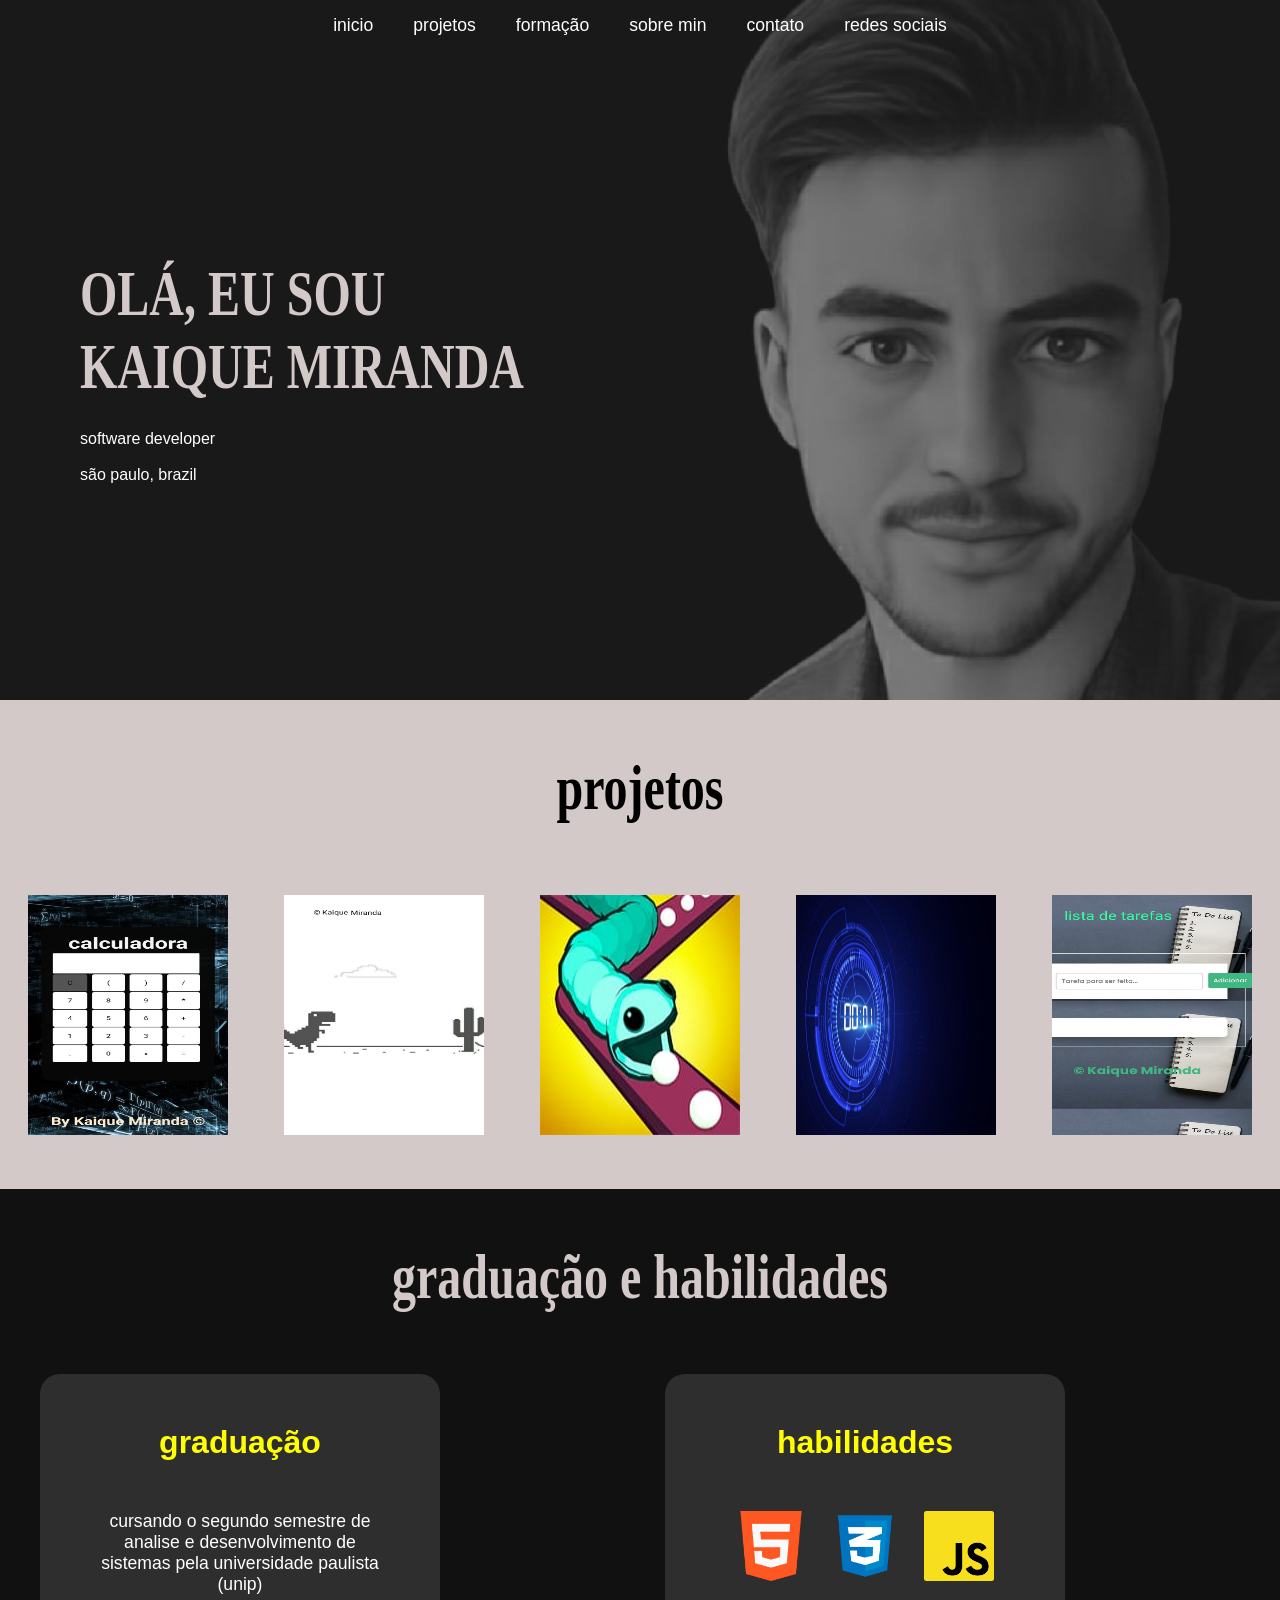
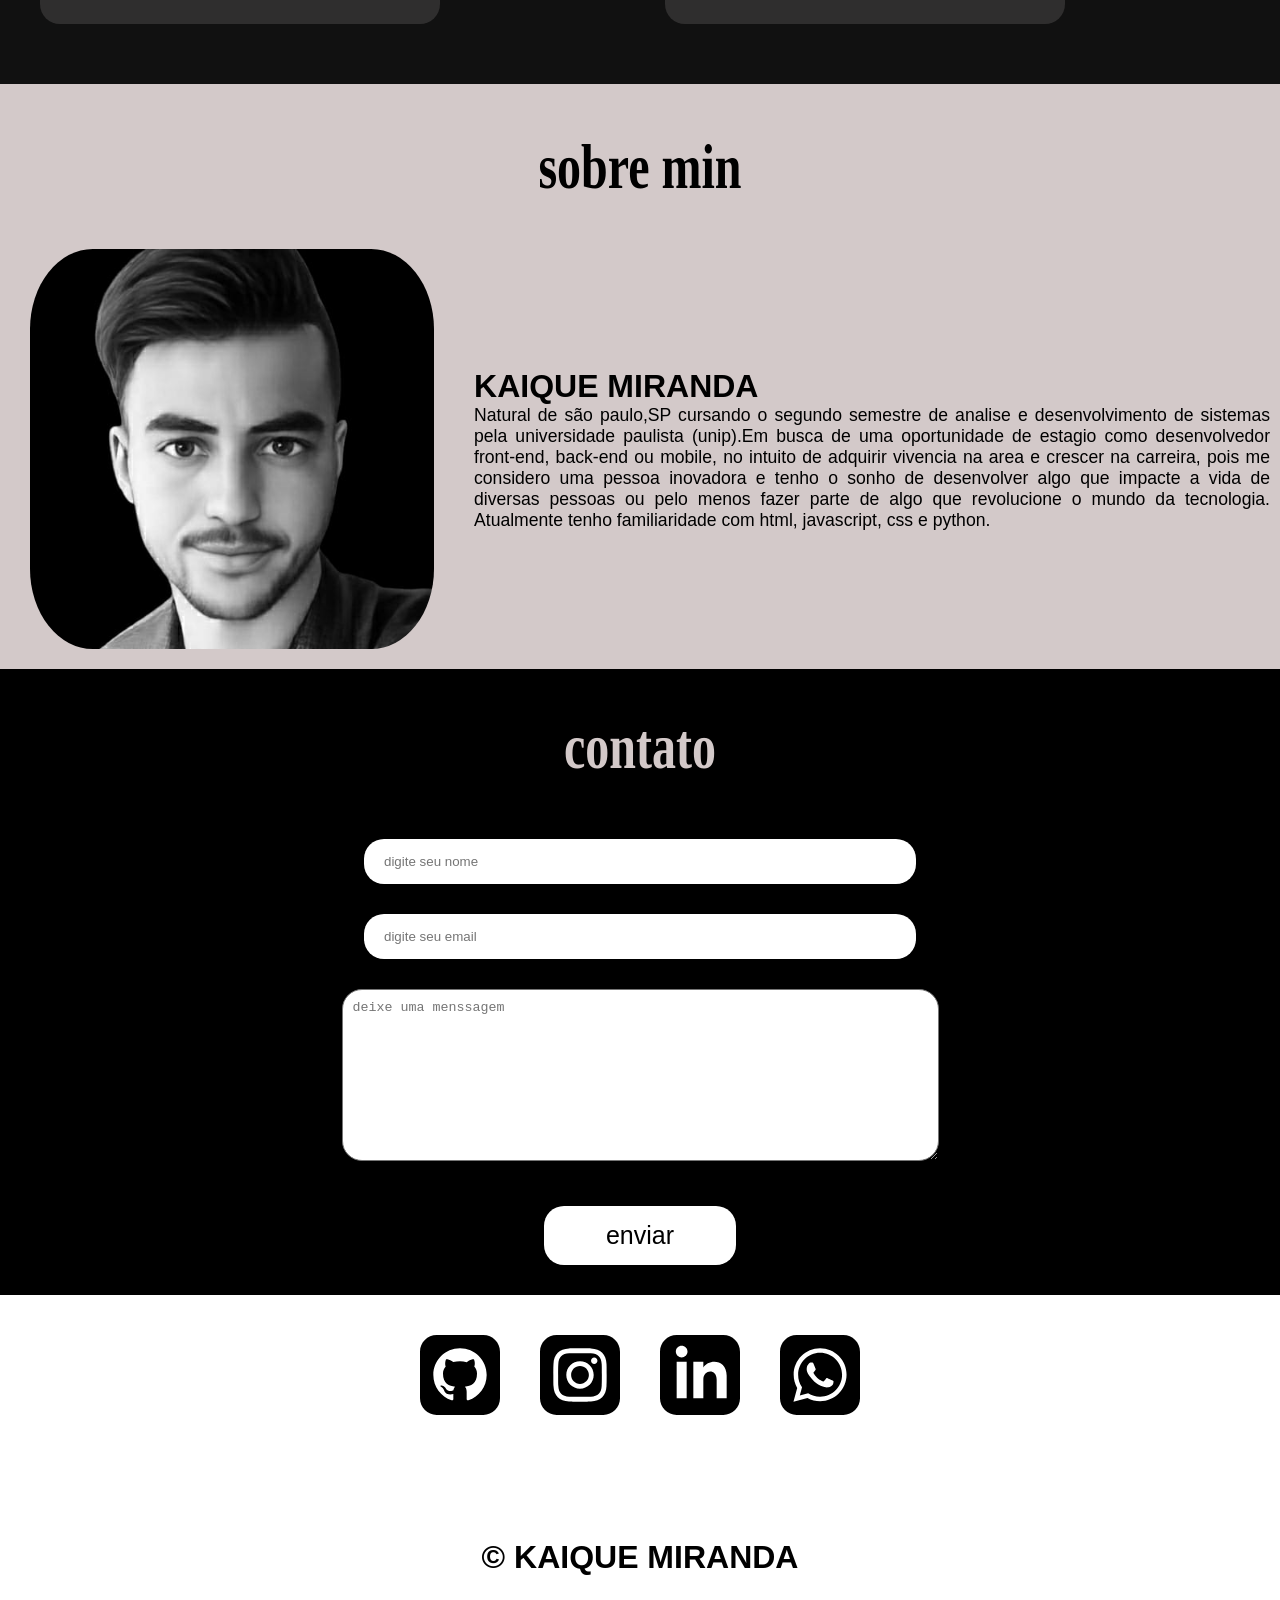
<file: index.html>
<!DOCTYPE html>
<html lang="pt-BR">

<head>
  <meta charset="UTF-8">
  <meta http-equiv="X-UA-Compatible" content="IE=edge">
  <meta name="viewport" content="width=device-width, initial-scale=1.0">
  <title>Kaique Miranda</title>
  <link rel="stylesheet" href="../css/style.css">
  <link rel="stylesheet" media="screen and (max-width:1170px)" href="../css/tablet.css">
  <link rel="stylesheet" media="screen and (max-width:900px)" href="../css/mobile.css">
  <link rel="stylesheet" media="screen and (max-width:695px)" href="../css/mobile2.css">
</head>

<body>
  <!-- navbar -->
  <nav class="navbar">
    <ul>
      <li><a href="#home">inicio</a></li>
      <li><a href="#portfolio">projetos</a></li>
      <li><a href="#education">formação</a></li>
      <li><a href="#about">sobre min</a></li>
      <li><a href="#contact">contato</a></li>
      <li><a href="#social">redes sociais</a></li>
    </ul>
  </nav>
  <!-- home section -->
  <section id="home">
    <h1 class="heading">OLÁ, EU SOU </h1>
    <br>
    <h1 class="heading">KAIQUE MIRANDA</h1>
    <br><br>
    <P>software developer</P> <br>
    <p> são paulo, brazil</p>
  </section>
  <!-- portifolio section -->
  <section id="portfolio">
    <h1 class="heading">projetos</h1>
    <div class="gallery">
      <a href="https://tranquil-flan-373aa5.netlify.app/"><img src="../img/calc.jpeg" alt=""></a>
      <a href="https://ornate-duckanoo-1a6fdd.netlify.app/"><img src="../img/dino.jpeg" alt=""></a>
      <a href="https://graceful-youtiao-eef51d.netlify.app/"><img src="../img/snake.jpeg" alt=""></a>
      <a href="https://dreamy-snickerdoodle-ad40a5.netlify.app/"> <img src="img/timer.jpg" alt=""></a>
      <a href="https://deluxe-bienenstitch-fd4a9c.netlify.app/"><img src="img/toDo.jpeg" alt=""></a>

    </div>
  </section>
  <!-- education section -->
  <section id="education">
    <h1 class="heading">graduação e habilidades</h1>
    <div class="columns">
      <div class="box">
        <h2> graduação </h2>
        <p> cursando o segundo semestre de analise e desenvolvimento de sistemas pela universidade paulista (unip)</p>
      </div>
      
      <div class="box">
        <h2>habilidades</h2>
        <p><img src="./img/html.png" width="70px" height="70px" alt=""></p>
        <p><img src="./img/css.png" width="70px" height="70px" alt=""></p>
        <p><img src="./img/javascript.png" width="70px" height="70px" alt=""></p>
      </div>
    </div>
  </section>

  <!-- about section -->

  <section id="about">
    <h1 class="heading">sobre min</h1>
    <div class="about">
      <img src="../img/about me.jpeg" alt="">
      <div class="name">
        <h2>KAIQUE MIRANDA</h2>
        <P> Natural de são paulo,SP cursando o segundo semestre de analise e desenvolvimento de sistemas pela universidade paulista (unip).Em busca de uma oportunidade de estagio como desenvolvedor front-end, back-end ou mobile, no intuito de adquirir vivencia na area e crescer na carreira, pois me considero uma pessoa inovadora e tenho o sonho de desenvolver algo que impacte a vida de diversas pessoas ou pelo menos fazer parte de algo que revolucione o mundo da tecnologia. Atualmente tenho familiaridade com html, javascript, css e python.  </P>
      </div>
    </div>
  </section>

  <!-- contact section -->

  <section id="contact">
    <h1 class="heading">contato</h1>
    <form action="" class="form">
      <input type="text" name="name" required maxlength="30" minlength="3" class="input" placeholder="digite seu nome">
      <input type="email" name="email" required maxlength="50" class="input" placeholder="digite seu email">
      <textarea name="message" id="message" required maxlength="500" cols="70" rows="10" placeholder="deixe uma menssagem"></textarea>
      <input type="submit" value="enviar" id="submit">
    </form>
  </section>

  <footer>
    <ul id="social">
      <a href="https://github.com/kaiquemiranda">
        <li class="social"><img src="../img/iconmonstr-github-3.svg" alt="github" width="80px" height="80px"></li>
      </a>
      <a href="https://www.instagram.com/kaique.mirandaa/">
        <li class="social"><img src="../img/iconmonstr-instagram-13.svg" alt="instagram" width="80px" height="80px">
        </li>
      </a>
      <a href="https://www.linkedin.com/in/kaique-miranda/">
        <li class="social"><img src="../img/iconmonstr-linkedin-3.svg" alt="linkedin" width="80px" height="80px"></li>
      </a>
      <a href="https://wa.me/5511930084031">
        <li class="social"><img src="../img/iconmonstr-whatsapp-3.svg" alt="whatsapp" width="80px" height="80px"></li>
      </a>
    </ul>
    <div class="copywriting">
      <h1>© KAIQUE MIRANDA</h1>
    </div>
  </footer>

</body>

</html>
</file>
<file: css/style.css>
* {
    margin: 0;
    padding: 0;
  } 
  html{
    scroll-behavior: smooth;
  }

body {
  font-family: sans-serif;
}
  
  /* navbar */
  .navbar{
    display: flex;
    justify-content: center;
    height: 50px;
    align-items: center;
    position: sticky;
    top: 0;
  }
  .navbar::before{
    content:"" ;
    position: absolute;
    background-color: rgba(0, 0, 0, 0.5);
    height: 100%;
    width: 100%;
    z-index: -1;
  }
  .navbar ul{
    display: flex;
    list-style: none;
  
  } 
  .navbar ul li{
    font-size: 1.1rem;
  }
  .navbar ul li a{
    padding: 5px 20px;
    text-decoration: none;
    color: white;
  }
  .navbar ul li a:hover{
    border-bottom: 2px solid rgba(251, 255, 6, 0.829);
  }
  
  /* home section */
  #home{
    padding-left: 80px;
    display: flex;
    flex-direction: column;
    height: 650px;
    justify-content: center;
    align-items: flex-start;
    background-color: rgba(0, 0, 0, 0.5);
    color: white;
  }
  #home::before{
    content: "";
    position: absolute;
    top: 0;
    left: 0;
    background: url(../img/me\ b\ &\ w.jpeg) no-repeat center center/cover;
    height: 700px;
    width: 100%;
    z-index: -1;
    opacity: .8;
  }
  #portfolio .heading{
    color:rgb(0, 0, 0);
    font-size: 3rem;
    font-family: Georgia, 'Times New Roman', Times, serif;
    text-align: center;
    transform: scale(1,1.3);
  }
  .heading{
    color:rgb(211, 201, 201);
    font-size: 3rem;
    font-family: Georgia, 'Times New Roman', Times, serif;
    text-align: center;
    transform: scale(1,1.3);
  }
  /* portifolio section */
  #portfolio{
    display: flex;
    flex-direction: column;
    background: rgb(211, 201, 201);
  }
  #portfolio h1{
    margin: 60px;
  }
  .gallery{
    display: flex;
    justify-content: space-around;
    flex-wrap: wrap;
  }
  .gallery img {
    width: 200px;
    height: 240px;
    padding: 10px;
    margin-bottom: 40px;
    margin-top: 10px;
    border-radius: 10px;
  }
  .gallery img:hover{
    background-color: rgba(0, 0, 0, 0.829);
    cursor: pointer;
    width: 200px;
    height: 240px;
    padding: 10px;
    margin: 10px;
  }
  /* education section */
  #education{
    display: flex;
    flex-direction: column ;
    background-color: rgb(17, 17, 17);
    padding-bottom: 50px;
  }
  #education h1{
    margin: 60px;
  }
  .columns{
    display: grid;
    grid-template-columns: auto auto;
    padding-left: 30px;
  }
  .box{ 
    display: inline-block;
    text-align: center;
    height: 150px;
    width: 300px;
    background-color: rgba(48, 47, 47, 0.979);
    border-radius: 20px;
    margin: 10px;
    padding: 50px;
  }
  .box h2{
    color: yellow;
    font-size: 2rem;
    margin-bottom: 40px;
    
  }
  .box p{
    display: inline-block;
    margin: 10px;
    text-align: center;
    color: white;
    font-size: 1.1rem;
  }
  
  /* about section */
  #about{
    display: flex;
    flex-direction: column; 
    text-align: justify;
    height: 100%;
    background-color: rgb(211, 201, 201);
  }
  #about h1{
    color: black  ;
    margin: 55px;
  }
  .about{
    display: flex;
    align-items: center;
    margin-bottom: 20px;
  }
  .about img{
    width: 500px;
    height: 400px;
    padding: 0 30px;
    border-radius: 20%;
  }
  .name{
    padding: 10px;
  }
  .name h2{
    font-size: 2rem;
  }
  .name p{
    font-size: 1.1rem;
  }
  /* contact section */
  #contact{
    display: flex;
    flex-direction: column;
    background-color: black;
  }
  #contact h1{
    margin: 50px;
  }
  .form{
    display: flex;
    flex-direction: column;
    align-items: center;
    justify-content: center;
  }
  .input{
    padding: 15px 20px;
    margin: 15px;
    width: 40%;
    border: none;
    outline: none;
    border-radius: 20px;
  }
  

  #message{
    margin: 15px;
    pad: 10px;
    padding: 10px;
    border-radius: 20px;
  }
  #submit{
    padding: 15px 20px;
    margin: 30px;
    width: 15%;
    border-radius: 20px;
    background-color: white;
    color:black;
    border: none;
    outline: none;
    font-size: 25px;
  }
  #submit:hover{
    background-color: yellow;
    color: white;
    cursor: pointer;
  }
  
  /* social media */
  #social{
    display: flex;
    justify-content: center;
    margin-top: 20px;
    list-style: none;
  }
  .social{
    margin: 20px;
  }
  
  /* copywriting */
  
  .copywriting{
    display: flex;
    justify-content: center;
    margin-top: 100px;
    margin-bottom: 100px;
  }
</file>
<file: css/tablet.css>
.columns{
    justify-content: center;
    padding-left: 20px;
  }
.box{
    height: 200px;
    width: 400px;
    background-color: rgba(48, 47, 47, 0.979);
    border-radius: 20px;
    margin: 10px;
    padding: 10px;
}
.box h2{
    font-size: 1.5rem;
    margin-bottom: 40px;
    
}
.box p{
    font-size: 1rem;
}
 
/* my img */
.about img{
    padding: 0 20px;
    width: 400px;
    height: 300px;
    border-radius: 30px;
}
.name{
    padding: 5px;
}
.name h2{
    font-size: 1.7rem;
}
.name p{
    font-size: 1rem;
}
</file>
<file: css/mobile.css>
/* boxes */
.columns{
    grid-template-columns: auto;
    justify-content: center;
}
.box{
    height: 200px;
    width: 400px;
    background-color: rgba(48, 47, 47, 0.979);
    border-radius: 20px;
    margin: 10px;
    padding: 20px;
  }
  .box h2{
    color: yellow;
    font-size: 2rem;
    margin-bottom: 40px;
    
  }
  .box p{
    color: white;
    font-size: 1.1rem;
  }
</file>
<file: css/mobile2.css>
/* navbar */

.navbar ul{
    flex-wrap: wrap;
    justify-content: center;
}

/* headings */
.heading{
    font-size: 2rem;
}
/* home section */
#home{
    padding-left: 80px;
    display: flex;
    flex-direction: column;
    height: 650px;
    justify-content: center;
    align-items: flex-start;
    background-color: rgba(0, 0, 0, 0.5);
    color: white;
  }
  #home::before{
    content: "";
    position: absolute;
    top: 0;
    left: 0;
    background: url(../img/about\ me.jpeg) no-repeat center center/cover;
    height: 700px;
    width: 100%;
    z-index: -1;
    opacity: .8;
  }

/* gallery images */

.gallery img{
    width: 270px;
    height: 360px;
}

/* about section */

.about{
    flex-direction: column;
}
.about h2{
    text-align: center;
}
.about img{
    width: 200px;
  height: 150px;
  padding: 0 15px;
}

/* messages box */

#message{
    width: 40%;
    height: 200px;
} 

/* boxes */

.box{
    height: 150px;
    width: 250px;
    background-color: rgba(48, 47, 47, 0.979);
    border-radius: 20px;
    margin: 10px;
    padding: 10px;
  }
  .box h2{
    color: yellow;
    font-size: 1.2rem;
    margin-bottom: 20px;
    
  }
  .box p{
    color: white;
    font-size: 0.8rem;
  }
</file>
